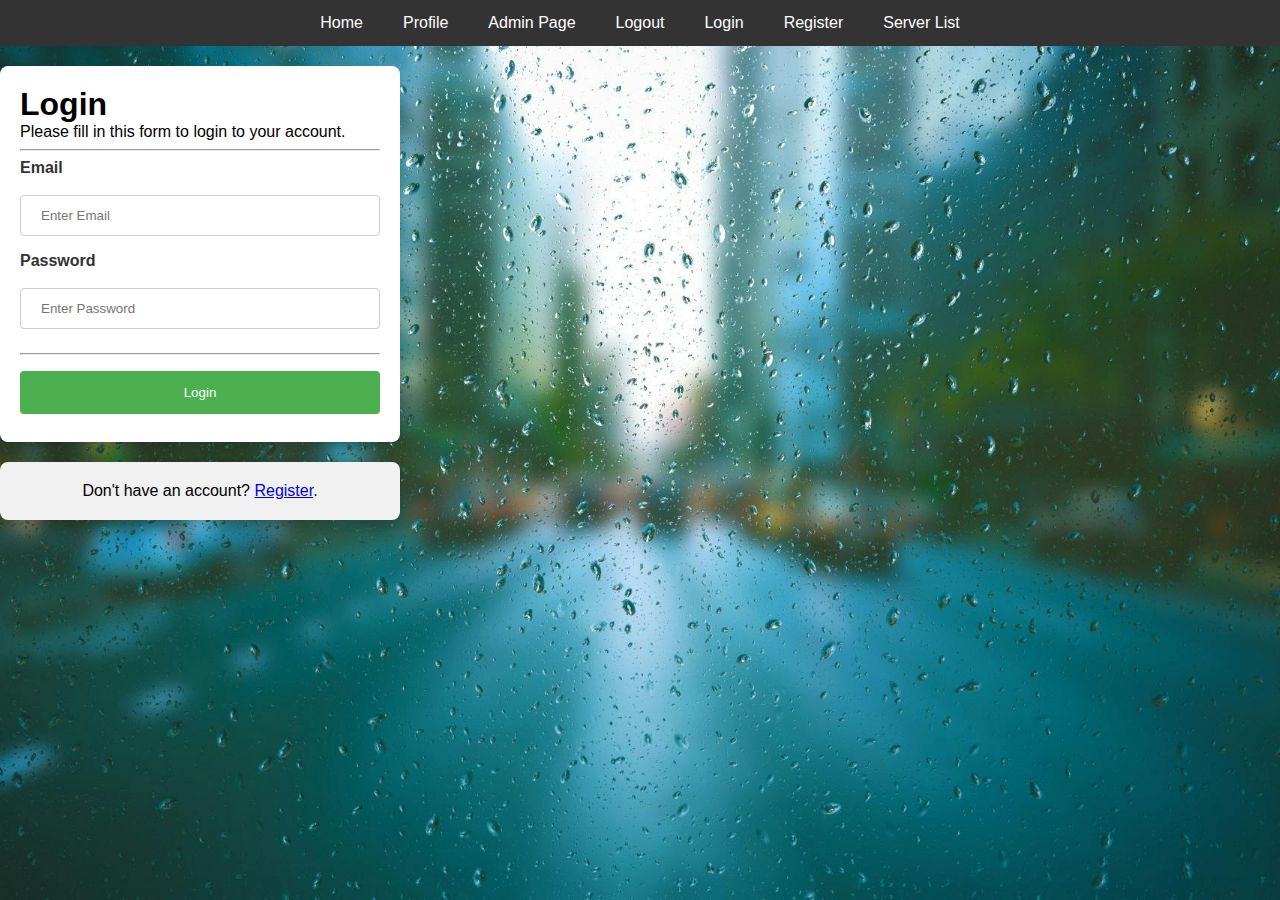
<file: login.html>
<!DOCTYPE html>
<html lang="en">
<head>
    <meta charset="UTF-8">
    <meta name="viewport" content="width=device-width, initial-scale=1.0">
    <title>Execute-Gaming - Login</title>
    <link rel="stylesheet" href="styles/login.css">
    <script src="js/navbar.js" defer></script>
</head>
<body>
  <header>
    <div id="navbar-container"></div>
    <form action="application/login.php" method="POST">
        <div class="container">
          <h1>Login</h1>
          <p>Please fill in this form to login to your account.</p>
          <hr>

          <label for="email"><b>Email</b></label>
          <input type="text" placeholder="Enter Email" name="email" id="email" required>
      
          <label for="password"><b>Password</b></label>
          <input type="password" placeholder="Enter Password" name="password" id="password" required>
          <hr>
      
          <button type="submit" class="loginbtn">Login</button>
        </div>
      
        <div class="container signin">
          <p>Don't have an account? <a href="register.php">Register</a>.</p>
        </div>
      </form>
      </header>
</body>
</html>
</file>
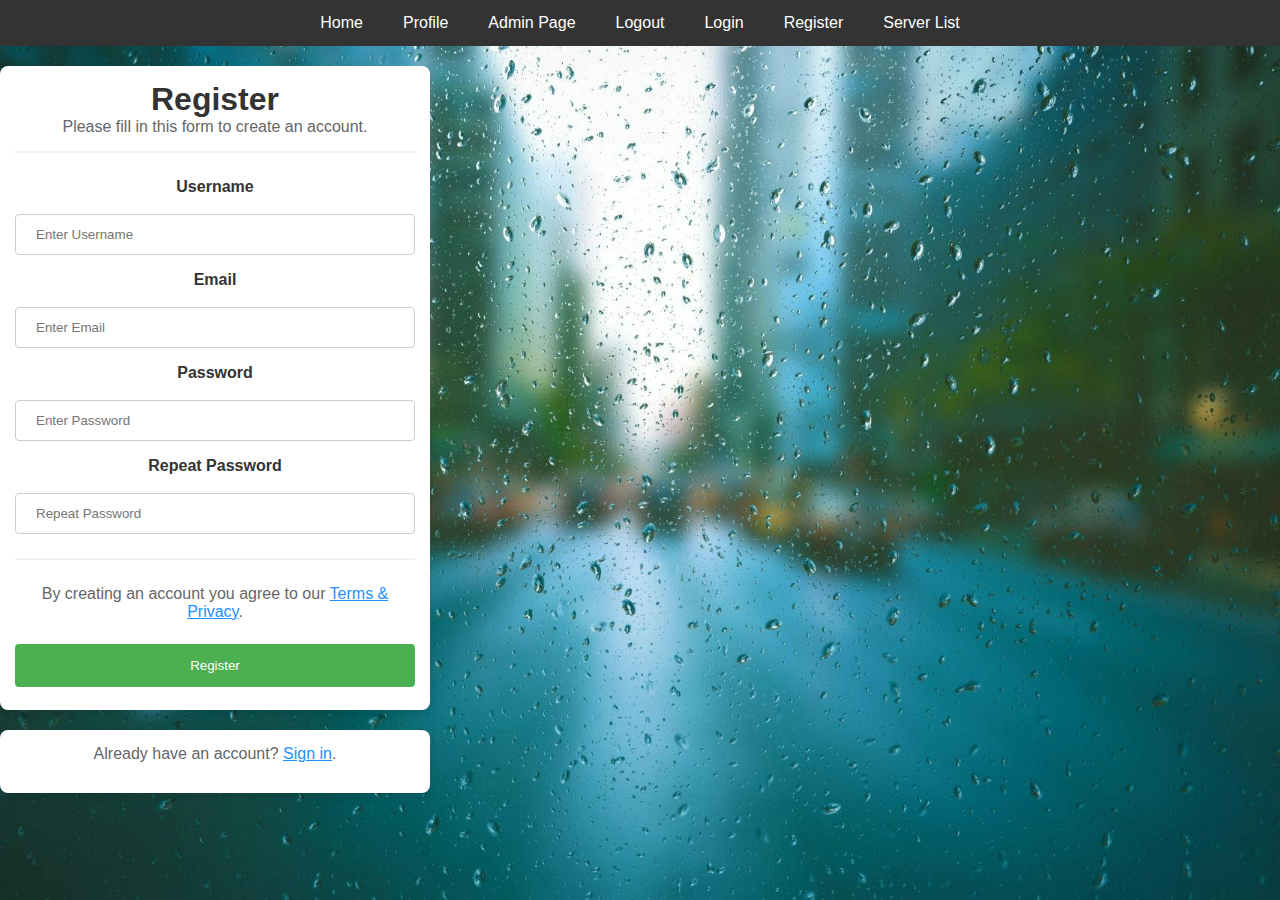
<file: register.html>
<!DOCTYPE html>
<html lang="en">
<head>
    <meta charset="UTF-8">
    <meta name="viewport" content="width=device-width, initial-scale=1.0">
    <title>Execute-Gaming - Gaming Community Since 2009</title>
    <link rel="stylesheet" href="styles/register.css">
    <script src="js/navbar.js" defer></script>
</head>
<body>
  <header>
    <div id="navbar-container"></div>
    <form action="application/register.php" method="POST">
        <div class="container">
          <h1>Register</h1>
          <p>Please fill in this form to create an account.</p>
          <hr>

          <label for="username"><b>Username</b></label>
          <input type="username" placeholder="Enter Username" name="username" id="username" required>
      
          <label for="email"><b>Email</b></label>
          <input type="text" placeholder="Enter Email" name="email" id="email" required>
      
          <label for="psw"><b>Password</b></label>
          <input type="password" placeholder="Enter Password" name="psw" id="psw" required>
      
          <label for="psw-repeat"><b>Repeat Password</b></label>
          <input type="password" placeholder="Repeat Password" name="psw-repeat" id="psw-repeat" required>
          <hr>
      
          <p>By creating an account you agree to our <a href="#">Terms & Privacy</a>.</p>
          <button type="submit" class="registerbtn">Register</button>
        </div>
      
        <div class="container signin">
          <p>Already have an account? <a href="#">Sign in</a>.</p>
        </div>
      </form>
  </header>
    
</body>
</html>
</file>
<file: styles/login.css>
/* Reset some basic elements */
body,
h1,
p,
input,
button,
label {
    margin: 0;
    padding: 0;
    font-family: Arial, sans-serif;
    box-sizing: border-box;
}

/* Prevent horizontal overflow */
body {
    overflow-x: hidden;
    /* Prevent horizontal scroll */
    background-color: #f2f2f2;
    height: 100vh;
    background-image: url("images/pixabay.jpg");
    background-size: cover;
    /* Ensure the background image covers the entire viewport */
    background-position: center;
    /* Center the background image */
    background-repeat: no-repeat;
    /* Prevent the background image from repeating */
    margin: 0;
    padding: 0;
    display: flex;
    flex-direction: column;
    /* Align children vertically */
}

.main-content {
    flex: 1;
    /* Take remaining space in the body */
    display: flex;
    justify-content: center;
    align-items: center;
    width: 100%;
    /* Ensure it does not exceed the width of the viewport */
}

/* Container styling */
.container {
    background-color: #ffffff;
    padding: 20px;
    border-radius: 8px;
    box-shadow: 0 4px 8px rgba(0, 0, 0, 0.1);
    max-width: 400px;
    width: 100%;
    margin: 20px 0;
    box-sizing: border-box;
    /* Ensure padding and border are included in the element's total width and height */
}

/* Label styling */
label {
    margin-bottom: 10px;
    display: block;
    color: #333;
    font-weight: bold;
}

/* Input field styling */
input[type="text"],
input[type="password"] {
    width: 100%;
    padding: 12px 20px;
    margin: 8px 0 16px 0;
    display: inline-block;
    border: 1px solid #ccc;
    border-radius: 4px;
}

/* Button styling */
button {
    background-color: #4CAF50;
    color: white;
    padding: 14px 20px;
    margin: 8px 0;
    border: none;
    cursor: pointer;
    width: 100%;
    border-radius: 4px;
}

button:hover {
    background-color: #45a049;
}

/* Additional container styling */
.container.signin {
    background-color: #f1f1f1;
    text-align: center;
}

/* Media query for smaller screens */
@media (max-width: 600px) {
    .container {
        padding: 15px;
    }

    button {
        padding: 12px 18px;
    }
}
</file>
<file: styles/register.css>
/* Register */

/* Reset some basic elements */
body,
h1,
p,
input,
button {
    margin: 0;
    padding: 0;
    font-family: Arial, sans-serif;
}

/* Basic body styling */

body {
    background-color: #f2f2f2;
    height: 100vh;
    background-image: url("images/pixabay.jpg");
    background-size: cover;
    background-position: center;
    background-repeat: no-repeat;
    margin: 0;
    padding: 0;
    display: flex;
    flex-direction: column;
    /* Align children vertically */
}

.main-content {
    flex: 1;
    /* Take remaining space in the body */
    display: flex;
    justify-content: center;
    align-items: center;
}


/* Container styling */
.container {
    background-color: #ffffff;
    padding: 15px;
    border-radius: 8px;
    box-shadow: 0 4px 8px rgba(0, 0, 0, 0.1);
    max-width: 400px;
    width: 100%;
    margin: 20px 0;
    text-align: center;
}

/* Form title */
h1 {
    text-align: center;
    color: #333;
}

/* Paragraph styling */
p {
    margin-bottom: 15px;
    color: #666;
}

/* Horizontal line styling */
hr {
    border: 1px solid #f1f1f1;
    margin-bottom: 25px;
}

/* Label styling */
label {
    margin-bottom: 10px;
    display: block;
    color: #333;
}

/* Input field styling */
input[type="text"],
input[type="password"],
input[type="username"] {
    width: 100%;
    padding: 12px 20px;
    margin: 8px 0 16px 0;
    display: inline-block;
    border: 1px solid #ccc;
    border-radius: 4px;
    box-sizing: border-box;
}

/* Button styling */
button.registerbtn {
    background-color: #4CAF50;
    color: white;
    padding: 14px 20px;
    margin: 8px 0;
    border: none;
    cursor: pointer;
    width: 100%;
    border-radius: 4px;
}

button.registerbtn:hover {
    background-color: #45a049;
}

/* Link styling */
a {
    color: dodgerblue;
}

/* Sign in container */
.container.signin {
    background-color: #ffffff;
    padding: 15px;
    text-align: center;
    border-radius: 8px;
    box-shadow: 0 4px 8px rgba(0, 0, 0, 0.1);
}

/* Media query for smaller screens */
@media (max-width: 600px) {
    .container {
        padding: 15px;
    }

    button.registerbtn {
        padding: 12px 18px;
    }
}
</file>
